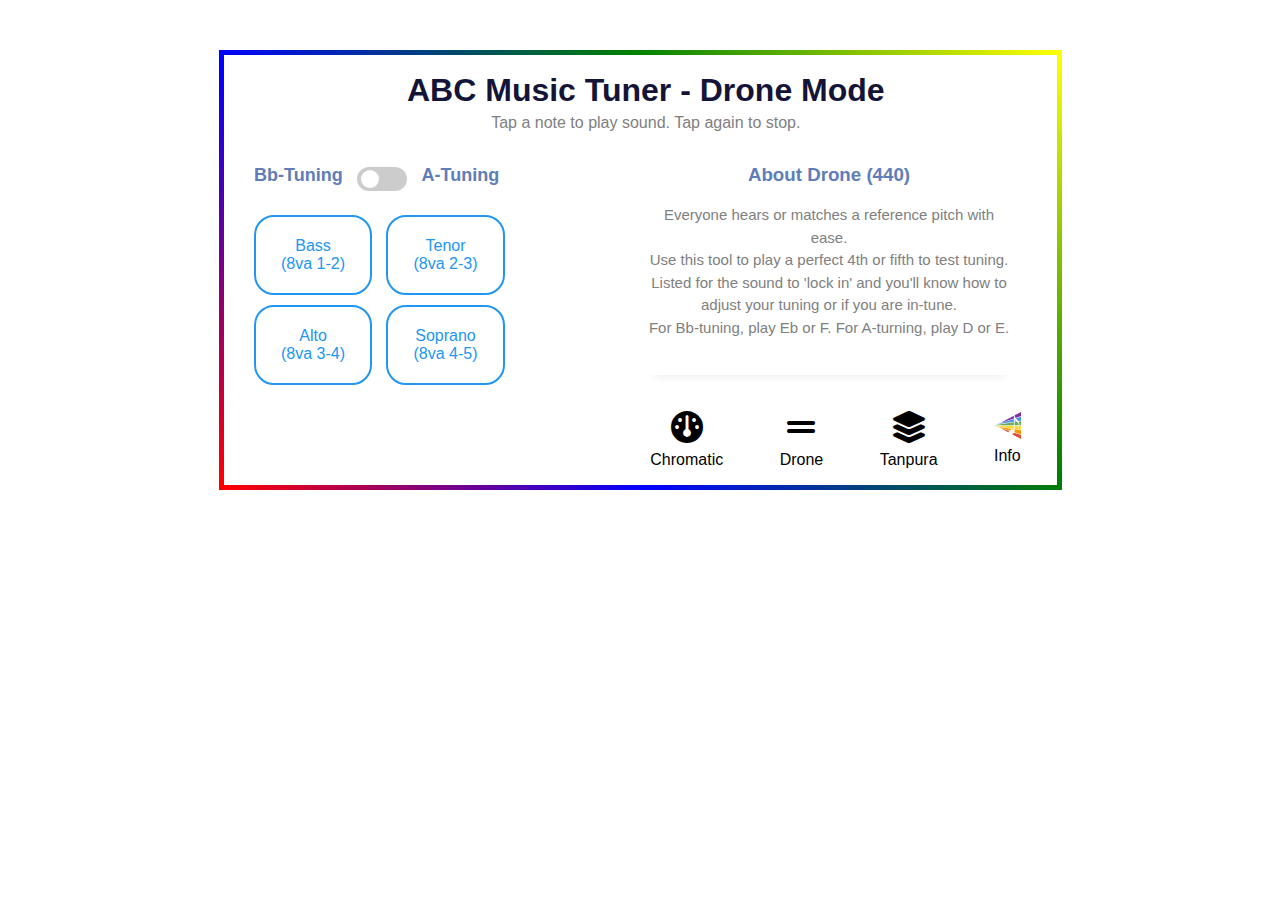
<file: drone.html>
<!DOCTYPE html>
<html lang="en">
<head>
    <meta charset="UTF-8">
    <meta name="viewport" content="width=device-width, initial-scale=1.0">
    <title>ABC Music Tuner - Drone Mode</title>
    <link rel="stylesheet" href="https://cdnjs.cloudflare.com/ajax/libs/font-awesome/6.5.1/css/all.min.css">
    <link rel="stylesheet" href="drone.css">
</head>
<body>
 
    <div class="container">
        <div class="head-text">
            <h1>ABC Music Tuner - Drone Mode</h1>
            <p>Tap a note to play sound. Tap again to stop.</p>
        </div>
        
        <!-- content here -->
        <!-- toggle switch -->
        <div class="toggle-container">
            <span>Bb-Tuning</span>
            <label class="switch">
                <input type="checkbox" id="tuningToggle">
                <span class="slider round"></span>
            </label>
            <span>A-Tuning</span>
        </div >

        <!-- buttons -->
        <div class="octave-buttons structure">
            <button class="note" data-note="bass">Bass <br> (8va 1-2)</button>
            <button class="note" data-note="tenor">Tenor <br> (8va 2-3)</button><br>
            <button class="note" data-note="alto">Alto <br> (8va 3-4)</button>
            <button class="note" data-note="soprano">Soprano <br> (8va 4-5)</button>
        </div>


        <!-- about drone -->
        <div class="about">
        
            <h3>About Drone (440)</h3>
            <p>Everyone hears or matches a reference pitch with ease.</p>
            <p>Use this tool to play a perfect 4th or fifth to test tuning. Listed for the sound to 'lock in' and you'll know how to adjust your tuning or if you are in-tune.</p>
            <p>For Bb-tuning, play Eb or F. For A-turning, play D or E.</p>
        </div>

         
        <!-- navbar -->
        <nav class="navbar">
                
            <div class="image_text">
                        
                <button class="nav-button"><a href="./index.html" target="_self"><i class="fa-solid fa-gauge fa-2x"></i>Chromatic</a></button> 
            </div>
                
            <div class="image_text">
                    
                    <button class="nav-button"><a href="./drone.html" target="_self"><i class="fa-solid fa-grip-lines fa-2x"></i>Drone</a></button> 
            </div>
                
            <div class="image_text">
                    
                    <button class="nav-button"><a href="./tanpura.html" target="_self"> <i class="fa-solid fa-layer-group fa-2x"></i>Tanpura</a></button>
            </div>
                
            <div class="image_text">
                    <button id="btn1" class="nav-button"><a href="./info.html" target="_self"> <img class="pic" src="Triangle w color_Full color.svg" alt=""> Info</a></button> 
            </div>
    </nav>
        
    </div>
    
    <script src="script.js"></script>
</body>
</html>
</file>
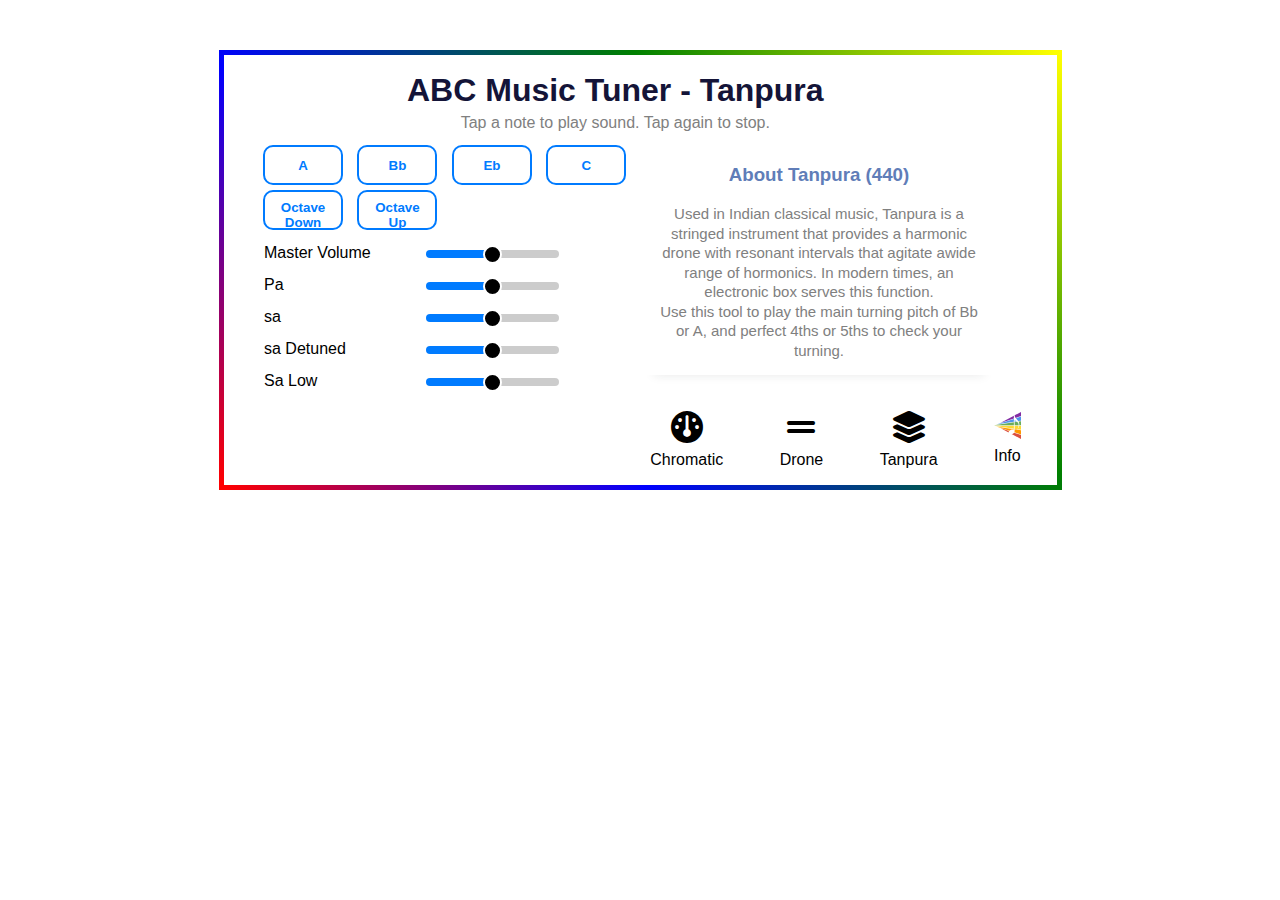
<file: tanpura.html>
<!DOCTYPE html>
<html lang="en">
<head>
    <meta charset="UTF-8">
    <meta name="viewport" content="width=device-width, initial-scale=1.0">
    <title>ABC Music Tuner - Tanpura</title>
    <link rel="stylesheet" href="https://cdnjs.cloudflare.com/ajax/libs/font-awesome/6.5.1/css/all.min.css">
    <link rel="stylesheet" href="tanpura.css">
</head>
<body>
 
    <div class="container">
        <div class="head-text">
            <h1>ABC Music Tuner - Tanpura</h1>
            <p>Tap a note to play sound. Tap again to stop.</p>
        </div>
        
        <!-- content here -->

        <!-- button-group -->
        <div class="button-group structure">
            <button id="btnA"  class="pitch-button" data-note="A"  onclick="togglePitch('A')">A</button>
            <button id="btnBb" class="pitch-button" data-note="Bb"  onclick="togglePitch('Bb')">Bb</button>
            <button id="btnEb" class="pitch-button" data-note="Eb"  onclick="togglePitch('Eb')">Eb</button>
            <button id="btnC"  class="pitch-button" data-note="C"  onclick="togglePitch('C')">C</button>
        </div>

        <!-- Octave Controls -->
        <div class="button-group octave-group">
            <button id="octaveDown" onclick="toggleOctave('down')">Octave Down</button>
            <button id="octaveUp" onclick="toggleOctave('up')">Octave Up</button>
        </div>
        <div class="volume">

             <!-- Master Volume -->
            <div class="slider-container">
                <label>Master Volume</label>
                <input type="range" id="sliderMaster" min="0" max="100" value="50" class="slider" oninput="updateMasterVolume(this.value)">
                <span id="tooltipMaster" class="tooltip">50</span>
            </div>


            <!-- Individual String Volumes -->
            <div class="slider-container">
                <label>Pa</label>
                <input type="range" id="sliderPa" min="0" max="100" value="50" class="slider" oninput="updateVolume('pa', this.value)">
                <span id="tooltipPa" class="tooltip">50</span>
            </div>

            <div class="slider-container">
                <label>sa</label>
                <input type="range" id="sliderSa" min="0" max="100" value="50" class="slider" oninput="updateVolume('sa', this.value)">
                <span id="tooltipSa" class="tooltip">50</span>
            </div>

            <div class="slider-container">
                <label>sa Detuned</label>
                <input type="range" id="sliderSaDetuned" min="0" max="100" value="50" class="slider" oninput="updateVolume('saDetuned', this.value)">
                <span id="tooltipSaDetuned" class="tooltip">50</span>
            </div>

            <div class="slider-container">
                <label>Sa Low</label>
                <input type="range" id="sliderSaLow" min="0" max="100" value="50" class="slider" oninput="updateVolume('saLow', this.value)">
                <span id="tooltipSaLow" class="tooltip">50</span>
            </div>
         
        </div>

        <!-- about tanpura -->
        <!-- about drone -->
        <div class="about">
            <h3>About Tanpura (440)</h3>
            <p>Used in Indian classical music, Tanpura is a stringed instrument that provides a harmonic drone with resonant intervals that agitate awide range of hormonics. In modern times, an electronic box serves this function.</p>
            <p>Use this tool to play the main turning pitch of Bb or A, and perfect 4ths or 5ths to check your turning.</p>
        </div>
        
           
        <nav class="navbar">
                
            <div class="image_text">
                        
                <button class="nav-button"><a href="./index.html" target="_self"><i class="fa-solid fa-gauge fa-2x"></i>Chromatic</a></button> 
            </div>
                
            <div class="image_text">
                    
                    <button class="nav-button"><a href="./drone.html" target="_self"><i class="fa-solid fa-grip-lines fa-2x"></i>Drone</a></button> 
            </div>
                
            <div class="image_text">
                    
                    <button class="nav-button"><a href="./tanpura.html" target="_self"> <i class="fa-solid fa-layer-group fa-2x"></i>Tanpura</a></button>
            </div>
                
            <div class="image_text">
                    <button id="btn1" class="nav-button"><a href="./info.html" target="_self"> <img class="pic" src="Triangle w color_Full color.svg" alt=""> Info</a></button> 
            </div>
    </nav>
        
    </div>
    
    <script src="script22.js"></script>
</body>
</html>
</file>
<file: drone.css>
body {
    font-family: Arial, sans-serif;
    text-align: center;

    margin: 0;
    padding: 0;
  
}

/* container class */
.container {
    position: relative;
    padding: 20px;
    background-color: white;
    contain: content;
    margin: 50px auto;
    /* border-radius: 30px; */
    border: 5px solid;
    /* box-shadow: 0px 4px 10px rgba(0, 0, 0, 0.1); */
    width: 793px;
    height: 390px;
    border-image-slice: 1;
    border-image-source: linear-gradient(45deg, red, blue, green, yellow);
    animation: borderAnimation 10s linear infinite;
}


@keyframes borderAnimation {
    0% { border-image-source: linear-gradient(45deg, red, blue, green, yellow); }
    25% { border-image-source: linear-gradient(45deg, blue, green, yellow, red); }
    50% { border-image-source: linear-gradient(45deg, green, yellow, red, blue); }
    75% { border-image-source: linear-gradient(45deg, yellow, red, blue, green); }
    100% { border-image-source: linear-gradient(45deg, red, blue, green, yellow); }
}

.head-text{
    margin: 0;
    padding: 0;
    position: absolute;
    left: 183px;
    top: -4px;
}

.head-text h1{
    color: #141438;
    font-weight: light;
    margin-bottom: 0;
}

.head-text p{
     margin-top: 5px;
     color: grey;
}

.toggle-container{
    position: absolute;
    top: 110px;
}

.toggle-container span{
    margin-left: 10px;
    font-size: 18px;
    font-weight: 600;
    color: #607DB8;
}

.switch {
    position: relative;
    display: inline-block;
    width: 60px;
    height: 24px;
}

.switch input {
    opacity: 0;
    width: 0;
    height: 0;
}

.slider {
    position: absolute;
    cursor: pointer;
    top: 0;
    left: 0;
    right: 0;
    bottom: 0;
    background-color: #ccc;
    transition: 0.4s;
    border-radius: 24px;
}

.slider:before {
    position: absolute;
    content: "";
    height: 18px;
    width: 18px;
    left: 4px;
    bottom: 3px;
    background-color: white;
    transition: 0.4s;
    border-radius: 50%;
}

input:checked + .slider {
    background-color: #2196F3;
}

input:checked + .slider:before {
    transform: translateX(26px);
}

/* buttons */
.structure{
  position: absolute;
  top: 150px;

}

.note {
    padding: 20px 25px;
    border: 2px  #2196F3 solid;
    border-radius: 20px;
    cursor: pointer;
    font-size: 16px;
    background-color: white;
    color:  #2196F3;
    transition: background 0.3s, box-shadow 0.3s;
    box-shadow: none;
    margin-top: 10px;
    margin-left: 10px;
    
}

/* active/clicked state */
.note.active {
    background: linear-gradient(45deg, #1565C0, #BBDEFB);
    background-size: 300% 300%;
    border-color: white;
    animation: gradientMove 12s ease infinite;
    box-shadow: 0px 0px 15px #1565C0, 
                0px 0px 15px #BBDEFB;
    color: white; /* Ensure text stays white when active */
  }
  
  /* Optional: Keep text white when hovered AND active */
  .note.active:hover {
    color: white;
  
}

@keyframes gradientMove {
    0% { background-position: 0% 50%; }
    50% { background-position: 100% 50%; }
    100% { background-position: 0% 50%; }
}

/* hover */
.note:hover {
    color: white;
    background-color: #2196F3;
}

/* about drone */

.about{
  width: 370px;
  height: 230px;
  color: grey;
  position: absolute;
  left: 420px;
  top: 90px;
  box-shadow: rgba(33, 35, 38, 0.1) 0px 10px 10px -10px;

}

.about h3{
  text-align: center;
  color: #607DB8;
}

.about p{
   padding: 0px;
   margin: 0;
   font-weight: lighter;
   line-height: 1.5;
   font-size: 15px;
   text-align: center;
   
}



/* navbar */
.navbar{
  position: relative;
  top: 315px;
  left: 195px;
}


.image_text {
    display: flex;
    flex-direction: column;
    text-align: center;
    margin: 20px;
    font-family: sans-serif;
    display: inline-flex;
   
}

.image_text a {
    text-decoration: none;
    display: flex;
    flex-direction: column;
    align-items: center;
    gap: 8px; /* space between icon and text */
    font-size: 16px;
    transition: color 0.3s ease;
}

.image_text a:hover {
    color: #007bff; /* example hover color */
}

.image_text button{
    background-color: #fff;
    border: none;
  }
  



.nav-button a {
    color: black;
    
  }
  
  .nav-button a.active {
    color: #007bff; /* or any highlight color */
    
  }


  /* Mobile responsiveness */
/* Mobile responsiveness */
@media (max-width: 767px) {

    .container {
        position: relative;
        background-color: white;
        contain: content;
        margin: 50px auto;
        /* border-radius: 30px; */
        border: 5px solid;
        /* box-shadow: 0px 4px 10px rgba(0, 0, 0, 0.1); */
        width: 80%;
        height: 790px;
        border-image-slice: 1;
        border-image-source: linear-gradient(45deg, red, blue, green, yellow);
        animation: borderAnimation 4s linear infinite;
    }
    
    
    @keyframes borderAnimation {
        0% { border-image-source: linear-gradient(45deg, red, blue, green, yellow); }
        25% { border-image-source: linear-gradient(45deg, blue, green, yellow, red); }
        50% { border-image-source: linear-gradient(45deg, green, yellow, red, blue); }
        75% { border-image-source: linear-gradient(45deg, yellow, red, blue, green); }
        100% { border-image-source: linear-gradient(45deg, red, blue, green, yellow); }
    }

    .head-text{
       margin-top: 4px;
        
        position: absolute;
        top: -4px;
        left: 1%;
        text-align: center;
        padding: 13px;
        display: block;
    }
    
    .head-text h1{
        color: #141438;
        font-weight: light;
        font-size: 18px;
       
        
    }
    
    .head-text p{
         margin-top: 5px;

    }

    .toggle-container {
        position: absolute;
        top: 15%; /* Move down the container to the middle */
        left: 12%; /* Move to the middle horizontally */
         
        
    }

    .structure{
        position: absolute;
        
        top: 20%; /* Move down the container to the middle */
        left: 12%;
      }

      .about{
        width: 60%;
        height: 20px;
        color: grey;
        position: absolute;
        left: 22%;
        top: 43%;
        box-shadow: rgba(33, 35, 38, 0.1) 0px 10px 10px -10px;
      
      }

      .navbar{
        position: relative;
        top: 78%;
        left: 2%;
      }
    
   
}


/* Tablet Version */
@media (min-width: 768px) and (max-width: 1024px) {
    .container {
        position: relative;
        padding: 20px;
        background-color: white;
        contain: content;
        margin: 50px auto;
        border: 5px solid;
        width: 80%;
        height: 700px; /* Adjusted for tablet */
        border-image-slice: 1;
        border-image-source: linear-gradient(45deg, red, blue, green, yellow);
        animation: borderAnimation 4s linear infinite;
    }

    @keyframes borderAnimation {
        0% { border-image-source: linear-gradient(45deg, red, blue, green, yellow); }
        25% { border-image-source: linear-gradient(45deg, blue, green, yellow, red); }
        50% { border-image-source: linear-gradient(45deg, green, yellow, red, blue); }
        75% { border-image-source: linear-gradient(45deg, yellow, red, blue, green); }
        100% { border-image-source: linear-gradient(45deg, red, blue, green, yellow); }
    }

    .head-text {
        margin: 10px auto;
        padding: 0;
        position: absolute;
        top: -4px;
        left: 24%;
        text-align: center;
        display: block; /* Centered with block display */
    }

    .head-text h1 {
        color: #141438;
        font-weight: light;
        font-size: 22px; /* Adjusted for tablet size */
    }

    .head-text p {
        margin-top: 5px;
    }

    .toggle-container {
        position: absolute;
        top: 18%; /* Adjusted for tablet */
        left: 32%; /* Centered more horizontally */
    }

    .structure {
        position: absolute;
        top: 25%; /* Adjusted for tablet */
        left: 32%;
    }

    .about {
        width: 39%; /* Adjusted for tablet */
        height: auto;
        color: grey;
        position: absolute;
        left: 32%; /* Adjusted for better centering */
        top: 50%; /* Adjusted for tablet */
        box-shadow: rgba(33, 35, 38, 0.1) 0px 10px 10px -10px;
    }

    .navbar {
        position: relative;
        top: 85%;
        left: 5%; /* Adjusted for tablet */
    }
}
</file>
<file: tanpura.css>
body {
  font-family: Arial, sans-serif;
  text-align: center;

  margin: 0;
  padding: 0;

}

/* container class */
.container {
  position: relative;
  padding: 20px;
  background-color: white;
  contain: content;
  margin: 50px auto;
  /* border-radius: 30px; */
  border: 5px solid;
  /* box-shadow: 0px 4px 10px rgba(0, 0, 0, 0.1); */
  width: 793px;
  height: 390px;
  border-image-slice: 1;
  border-image-source: linear-gradient(45deg, red, blue, green, yellow);
  animation: borderAnimation 10s linear infinite; /*Animation speed*/
}


@keyframes borderAnimation {
  0% { border-image-source: linear-gradient(45deg, red, blue, green, yellow); }
  25% { border-image-source: linear-gradient(45deg, blue, green, yellow, red); }
  50% { border-image-source: linear-gradient(45deg, green, yellow, red, blue); }
  75% { border-image-source: linear-gradient(45deg, yellow, red, blue, green); }
  100% { border-image-source: linear-gradient(45deg, red, blue, green, yellow); }
}

.head-text{
  margin: 0;
  padding: 0;
  position: absolute;
  left: 183px;
  top: -4px;
}

.head-text h1{
  color: #141438;
  font-weight: light;
  margin-bottom: 0;
}

.head-text p{
   margin-top: 5px;
   color :grey;
}

/* button-group */

.structure{
  position: absolute;
  top: 85px;
  left: 34px;
  
}

.button-group button {
  margin: 5px;
  padding: 8px 15px;
  border: none;
  background-color: white;
  color: #007bff;
  border: 2px solid #007bff;
  border-radius: 10px;
  cursor: pointer;
  font-weight: bold;
  transition: all 0.3s ease;
  width: 80px;   /* Fixed width */
  height: 40px;   /* Fixed height */
}

.button-group button.active {
  background-color: #007bff;
  color: white;
}
.pitch-button.active  {
  box-shadow: 0 0 20px rgba(0, 102, 255, 0.8); /* Stereo glow effect */
  background: linear-gradient(45deg, #2196F3, #64B5F6, #BBDEFB); /* Blue-Purple Gradient */
  color: white;
  border-color: transparent;
  animation: stereoPulse 1s infinite alternate;
}



@keyframes stereoPulse {
  0% {
    transform: scale(1);
    box-shadow: 0 0 15px rgba(0, 102, 255, 0.5);
  }
  100% {
    transform: scale(1.05);
    box-shadow: 0 0 25px #2196F3;
  }
}


/* octave group */
.octave-group{

  position: absolute;
  top: 130px;
  left: 34px;

}

/* volumes */

.volume{
  position: absolute;
  top: 189px;
  left: 200px;
  display: flex;
  flex-direction: column;
  gap: 14px; /* Adds vertical space */

}
label{
    color:black;
   
    position: absolute;
    left: -160px;
    
}
/* Custom Thumb */
input[type="range"]::-webkit-slider-thumb {
  -webkit-appearance: none;
  appearance: none;
  width: 19px;
  height: 19px;
  background: black;
  border: 2px solid white;
  border-radius: 50%;
  cursor: pointer;
}



input[type="range"] {
  width: 100%;
  cursor: pointer;
  -webkit-appearance: none;
  appearance: none;
  height: 8px;
  border-radius: 5px;
  outline: none;
  position: relative;
  background: linear-gradient(to right, #007bff 0%, #007bff var(--progress, 50%), #ccc var(--progress, 50%), #ccc 100%);
}

.slider {
  width: 100%;
  height: 8px;
  background: #ddd;
  border-radius: 5px;
  -webkit-appearance: none;
  appearance: none;
}

.slider::-webkit-slider-thumb {
  -webkit-appearance: none;
  appearance: none;
  width: 20px;
  height: 20px;
  border-radius: 50%;
  background: #000000;
  cursor: pointer;
  transition: background 0.3s ease;
}

.slider::-webkit-slider-thumb:hover {
  background: #000000;
}

/* Tooltip positioning */
.tooltip {
  position: absolute;
  top: -16px;  /* Adjust this value as needed */
  left: 50%;  /* This centers the tooltip horizontally over the thumb */
  transform: translateX(-50%);
  background-color: black;
  color: white;
  padding: 6px 10px;
  border-radius: 5px;
  font-size: 12px;
  white-space: nowrap;
  opacity: 0;
  transition: opacity 0.2s ease-in-out;
  pointer-events: none;
  z-index: 1;
}

/* Show tooltip when slider thumb is hovered */
.slider:hover + .tooltip {
  opacity: 1;
}

/* Show tooltip based on slider value dynamically */
.slider:focus + .tooltip {
  opacity: 1;
}

/* Slider container to make sure tooltip is positioned correctly */
.slider-container {
  position: relative;
}

.slider-container .slider {
  width: 100%;
}

/* Tooltip placement for mouse movement */
input[type="range"]:focus + .tooltip,
input[type="range"]:hover + .tooltip {
  opacity: 1;
}

.about{
  width: 350px;
  height: 230px;
  color: grey;
  position: absolute;
  left: 420px;
  top: 90px;
  box-shadow: rgba(33, 35, 38, 0.1) 0px 10px 10px -10px;

}

.about h3{
  text-align: center;
  color: #607DB8;
}

.about p{
   padding: 0 10px;
   margin: 0;
   font-weight: lighter;
   line-height: 1.3;
   font-size: 15px;
   text-align: center;
   
   
}




/* navbar */
.navbar{
position: relative;
top: 315px;
left: 195px;
}


.image_text {
  display: flex;
  flex-direction: column;
  text-align: center;
  margin: 20px;
  font-family: sans-serif;
  display: inline-flex;
 
}

.image_text a {
  text-decoration: none;
  display: flex;
  flex-direction: column;
  align-items: center;
  gap: 8px; /* space between icon and text */
  font-size: 16px;
  transition: color 0.3s ease;
}

.image_text a:hover {
  color: #007bff; /* example hover color */
}

.image_text button{
  background-color: #fff;
  border: none;
}




.nav-button a {
  color: black;
  
}

.nav-button a.active {
  color: #007bff; /* or any highlight color */
  
}


  /* Mobile responsiveness */
/* Mobile responsiveness */
@media (max-width: 767px) {

.container {
    position: relative;
    background-color: white;
    contain: content;
    margin: 50px auto;
    /* border-radius: 30px; */
    border: 5px solid;
    /* box-shadow: 0px 4px 10px rgba(0, 0, 0, 0.1); */
    width: 80%;
    height: 790px;
    border-image-slice: 1;
    border-image-source: linear-gradient(45deg, red, blue, green, yellow);
    animation: borderAnimation 30s linear infinite;
}

.head-text{
   margin-top: 4px;
    
    position: absolute;
    top: -4px;
    left: 1%;
    text-align: center;
    padding: 13px;
    display: block;
}

.head-text h1{
    color: #141438;
    font-weight: light;
    font-size: 18px;
   
    
}

.head-text p{
     margin-top: 5px;

}

.button-group button {
  margin: 5px;
  padding: 8px 15px;
  border: none;
  background-color: white;
  color: #007bff;
  border: 2px solid #007bff;
  border-radius: 10px;
  cursor: pointer;
  /* font-weight: lighter; */
  font-size: 12px;
  transition: all 0.3s ease;
  width: 80px;   /* Fixed width */
  height: 40px;   /* Fixed height */
}

.octave-group{

  position: absolute;
  top: 190px;
  left: 23%;


}

.structure{
    position: absolute;
    
    top: 10%; /* Move down the container to the middle */
    left: 1%;
  }


  .volume{
    position: absolute;
    top: 260px;
    padding: 0;
    
   

}

  .about{
    width: 90%;
    height: 20px;
    color: grey;
    position: absolute;
    left: 6%;
    top: 50%;
    box-shadow: rgba(33, 35, 38, 0.1) 0px 10px 10px -10px;
  
  }

  .navbar{
    position: relative;
    top: 78%;
    left: 2%;
  }


}


/* Tablet Version */
@media (min-width: 768px) and (max-width: 1024px) {
.container {
    position: relative;
    padding: 20px;
    background-color: white;
    contain: content;
    margin: 50px auto;
    border: 5px solid;
    width: 80%;
    height: 700px; /* Adjusted for tablet */
    border-image-slice: 1;
    border-image-source: linear-gradient(45deg, red, blue, green, yellow);
    animation: borderAnimation 4s linear infinite;
}

.button-group button {
  margin: 5px;
  padding: 8px 15px;
  border: none;
  background-color: white;
  color: #007bff;
  border: 2px solid #007bff;
  border-radius: 10px;
  cursor: pointer;
  /* font-weight: lighter; */
  font-size: 13px;
  transition: all 0.3s ease;
  width: 80px;   /* Fixed width */
  height: 40px;   /* Fixed height */
}


.head-text {
    margin-top: 10px;
    margin-left: 36px;
    padding: 0;
    position: absolute;
    top: -4px;
    left: 24%;
    text-align: center;
    display: block; /* Centered with block display */
}

.head-text h1 {
    color: #141438;
    font-weight: light;
    font-size: 22px; /* Adjusted for tablet size */
}

.head-text p {
    margin-top: 5px;
}

.octave-group{

  position: absolute;
  top: 152px;
  left: 37%;

}

.structure {
    position: absolute;
    top: 12%; /* Adjusted for tablet */
    left: 23%;
}

.volume{
  position: absolute;
  left: 52%;
  top: 30%;
  padding: 0;
 

}
.about {
    width: 42%; /* Adjusted for tablet */
    height: auto;
    color: grey;
    position: absolute;
    left: 30%; /* Adjusted for better centering */
    top: 50%; /* Adjusted for tablet */
    box-shadow: rgba(33, 35, 38, 0.1) 0px 10px 10px -10px;
}

.navbar {
    position: relative;
    top: 85%;
    left: 2%; /* Adjusted for tablet */
}
}
</file>
